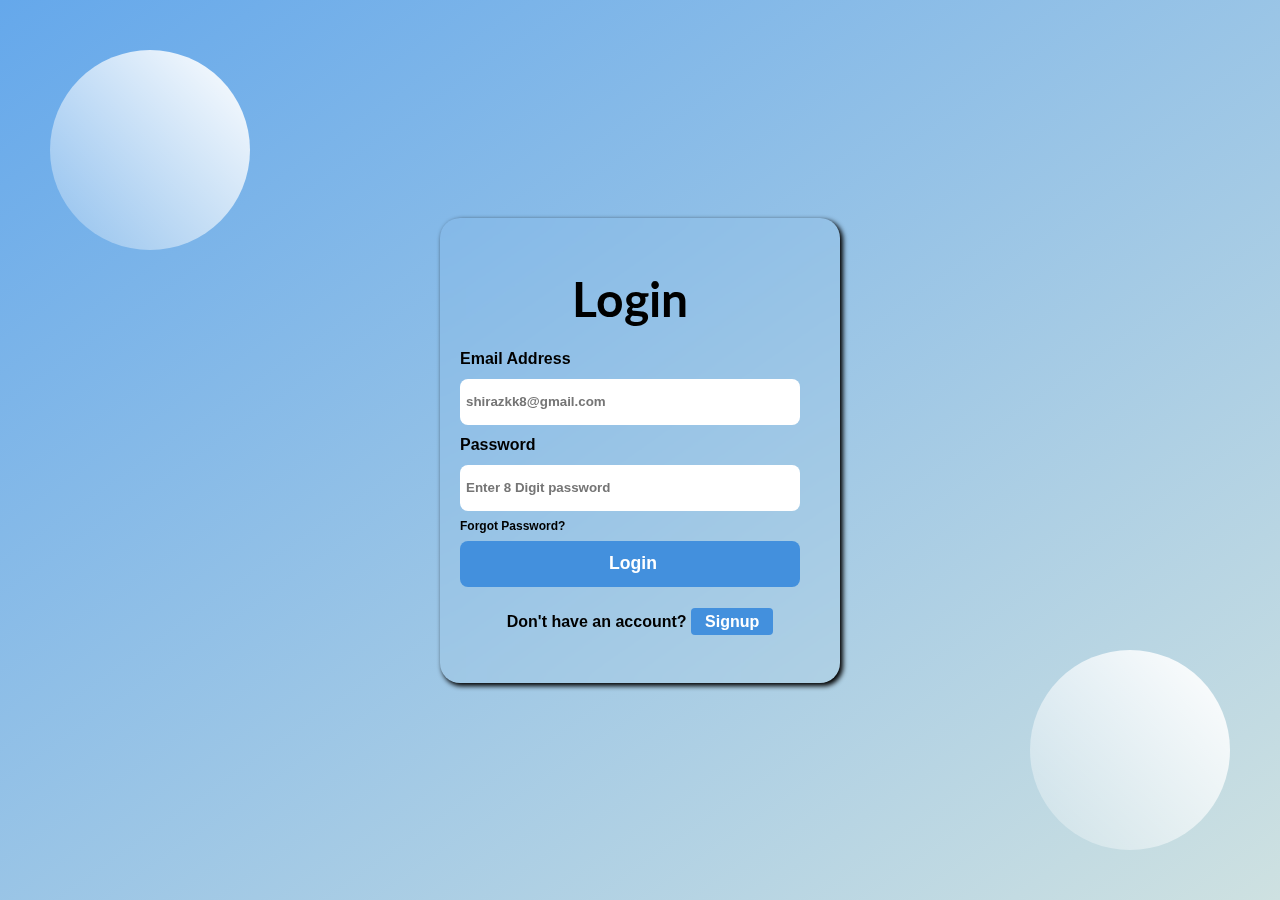
<file: login-form/index.html>
<!DOCTYPE html>
<html lang="en">
  <head>
    <meta charset="UTF-8" />
    <link rel="icon" type="image/x-icon" href="/assist/favicon.ico" />
    <meta name="viewport" content="width=device-width, initial-scale=1.0" />
    <title>Login-Form</title>
    <link rel="stylesheet" href="style.css">
    <link rel="stylesheet" href="/signup-form/index.html">
  </head>
  <body>
    <div class="outter-box">
      <div class="inner-box">
        <header class="header-section">
          <h1>Login</h1>
        </header>
        <main class="main-section">
          <form action="#">
            <label for="email">Email Address</label>
            <p>
              <input
                type="email"
                name="email-address"
                id=""
                placeholder="shirazkk8@gmail.com"
                required
              />
            </p>

            <label for="password">Password</label>
            <p>
              <input
                type="password"
                name="your-password"
                id=""
                placeholder="Enter 8 Digit password"
                required
              />
              <a class="forgot-password" href="#">Forgot Password?</a>
            </p>
             <p>
                <input class="login" type="button" value="Login">
             </p>

          </form>
        </main>
        <footer class="footer-section">
            <p>Don't have an account?
                <a href="/signup-form/index.html">Signup</a>
            </p>
          </footer>
      </div>
    </div>
    <div>
      <div class="circle c1"></div>
      <div class="circle c2"></div>
    </div>
  </body>
</html>
</file>
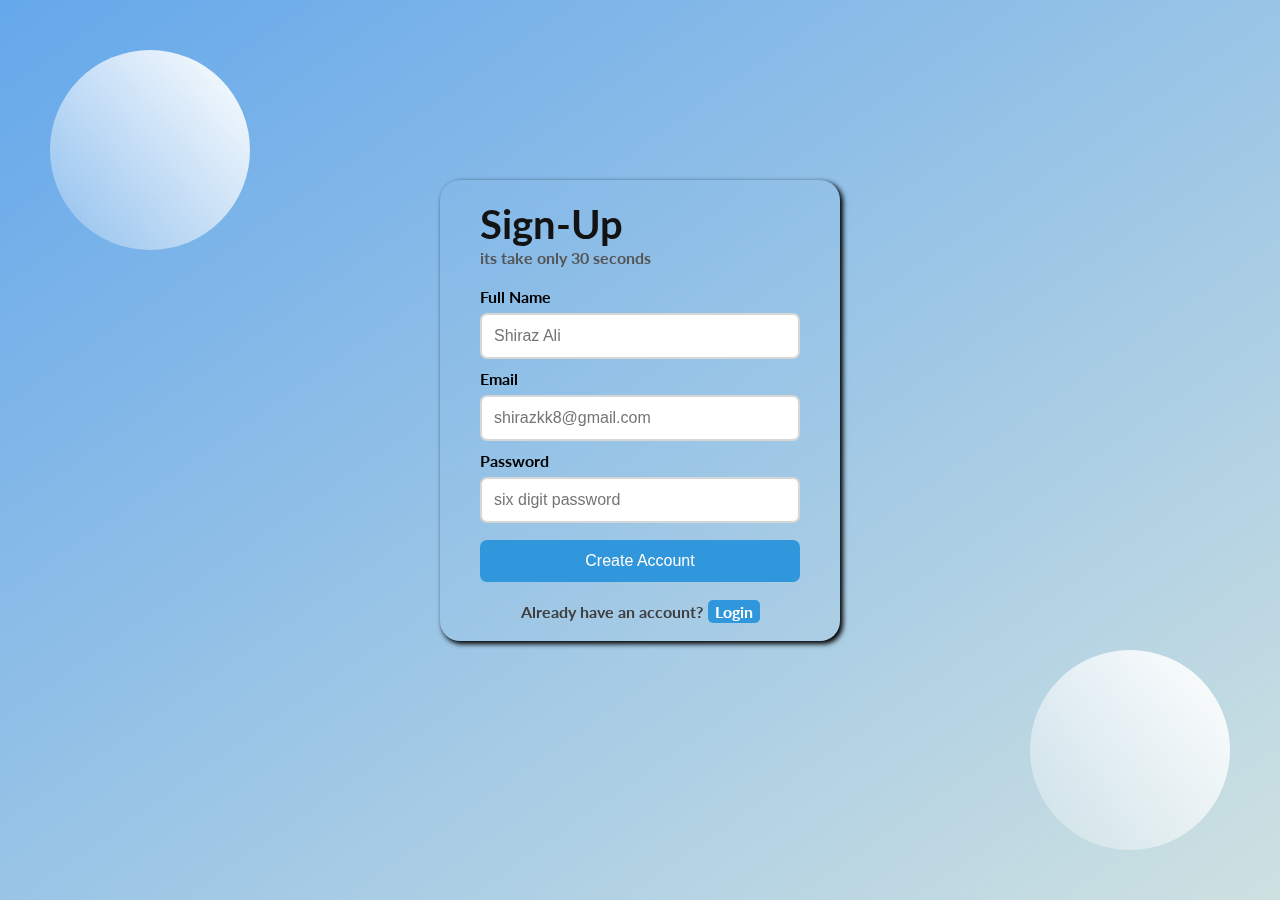
<file: signup-form/index.html>
<!DOCTYPE html>
<html lang="en">
  <head>
    <meta charset="UTF-8" />
    <link rel="icon" type="image/x-icon" href="/assist/favicon.ico" />
    <meta name="viewport" content="width=device-width, initial-scale=1.0" />
    <title>Sign-up form</title>
    <link rel="stylesheet" href="style.css" />
    <link rel="stylesheet" href="/login-form/index.html">
  </head>
  <body>
    <div class="outter-box">
      <div class="inner-box">
        <header class="signup-header">
          <h1>Sign-Up</h1>
          <p>its take only 30 seconds</p>
        </header>
        <main class="signup-body">
          <form action="">
            <p>
              <label for="fullname">Full Name</label>
              <input
                type="text"
                name="firstname"
                id="firstname"
                placeholder="Shiraz Ali"
                required
              />
            </p>
            <p>
              <label for="email">Email</label>
              <input
                type="email"
                name="Email"
                id="email"
                placeholder="shirazkk8@gmail.com"
                required
              />
            </p>
            <p>
              <label for="password">Password</label>
              <input
                type="password"
                name="password"
                id="password"
                placeholder="six digit password"
                required
              />
            </p>
            <p>
              <input id="submit-account" type="submit" value="Create Account" />
            </p>
          </form>
        </main>
        <footer class="signup-footer">
          <p>Already have an account?<a href="/login-form/index.html">Login</a></p>
        </footer>
        
      </div>
      <div class="circle cl1"></div>
      <div class="circle cl2"></div>
    </div>
  </body>
</html>
</file>
<file: login-form/style.css>
@import url('https://fonts.googleapis.com/css2?family=Baloo+Bhaijaan+2:wght@400..800&family=Lato:ital,wght@0,100;0,300;0,400;0,700;0,900;1,100;1,300;1,400;1,700;1,900&family=Poppins:ital,wght@0,100;0,200;0,300;0,400;0,500;0,600;0,700;0,800;0,900;1,100;1,200;1,300;1,400;1,500;1,600;1,700;1,800;1,900&display=swap');

*{
    margin: 0;
    padding: 0;
    box-sizing: border-box;
}
p{ 
     font-family:'Lucida Sans', 'Lucida Sans Regular', 'Lucida Grande', 'Lucida Sans Unicode', Geneva, Verdana, sans-serif;
     font-weight: 700;

}
h1{
    font-family: 'Lato';
    font-weight: 700;
    
}
label{
  font-family: sans-serif;
}
body{
    background: linear-gradient(to top left, #cee1e1, #65a8eb);
}
.outter-box{
    display: flex;
    justify-content: center;
    align-items: center;
    width: 100vw;
    height: 100vh;

}

.inner-box{
    display: flex;
    justify-content:center;
    align-items:flex-start;
    flex-direction: column;
   width: 400px;
   height: 465px;
   background:linear-gradient(to top left, rgba(250, 252, 253, 0.699),);
   backdrop-filter: blur(10px);
   border-radius: 20px;
   box-shadow: 2.5px 2.5px 5px;
   z-index: 2; 

}

.header-section h1{
    height: 55px;
    width: 320px;
    text-align: center;
    margin-left: 30px;
    font-size: 3rem;
}

.main-section{
    width: 100%;
    margin: 20px;
}
.main-section label{
    display: block;
    font-weight: 700;
    margin: 5px 0;
}
.main-section p input{
    margin: 6px 0;
    padding-left: 6px;
    border-radius: 8px;
    border: none;
    width: 85%;
    height: 46px;
    font-weight: 600;
}
.forgot-password{
    width: 338px;
    font-family: sans-serif;
    font-weight: 600;
    color: black;
    text-decoration: none;
    padding-block: 2px;
    display: block;
    font-size: 12px;
}
.forgot-password:hover{
    color: #0a6cdd;
}
.login{
    background-color: #4390dd;
    color: white;
    border: none;
    border-radius: 8px;
    /* margin-top: 250px; */
    font-size: 1.1rem;
}
.login:hover{
cursor: pointer;
background-color: #0a6cdd;
}
.footer-section{
    margin: 0 auto;
}
.footer-section a{
    text-decoration: none;
    background-color: #4390dd;
    border-radius: 4px;
    padding: 5px 14px;
    color: white;
    
}
.footer-section a:hover{
background-color: #0a6cdd;
}

.circle{
    width: 200px;
    height: 200px;
    border-radius: 100px;
    background: linear-gradient(to top right ,#ffffff33,#ffffffff);
    position: absolute;
}

.c1{
    top: 50px;
    left: 50px;

}

.c2{
    bottom: 50px;
    right: 50px;
}


/* media quries */

@media screen and (max-width:460px) {
    .inner-box{
        display: flex;
        justify-content:center;
        align-items:flex-start;
        flex-direction: column;
       width: 300px;
       height: 400px;
       background:linear-gradient(to top left, rgba(250, 252, 253, 0.699),);
       backdrop-filter: blur(10px);
       border-radius: 20px;
       box-shadow: 2.5px 2.5px 5px;
       z-index: 2; 
    
    }
    .outter-box{
        display: flex;
        justify-content: center;
        align-items: center;
        width: 100vw;
        height: 100vh;
        overflow: hidden;
    }
    
}
</file>
<file: signup-form/style.css>
@import url('https://fonts.googleapis.com/css2?family=Baloo+Bhaijaan+2:wght@400..800&family=Lato:ital,wght@0,100;0,300;0,400;0,700;0,900;1,100;1,300;1,400;1,700;1,900&family=Poppins:ital,wght@0,100;0,200;0,300;0,400;0,500;0,600;0,700;0,800;0,900;1,100;1,200;1,300;1,400;1,500;1,600;1,700;1,800;1,900&display=swap');
*{
    margin: 0;
    padding: 0;
    box-sizing: border-box;
}

body{
   font-family:"Lato", sans-serif;
   font-weight: bolder;

}
.outter-box{
    width: 100vw;
    height: 100vh;
    background:linear-gradient(to top left, #cee1e1, #65a8eb);
}

.inner-box{
    width: 400px;
    /* height: 500px; */
    margin:0px auto;
     position:relative;
     top: 20%;
   padding: 20px 40px;
   background:linear-gradient(to top left, rgba(250, 252, 253, 0.699),);
    backdrop-filter: blur(10px);
    border-radius: 20px;
    box-shadow: 2.5px 2.5px 5px;
    z-index: 2; 
    
}

.signup-header h1{
    font-size: 2.5rem;
    color: #131313;
}
.signup-header p{
    font: 1rem;
    color: #555;
}
 .signup-body{
    margin: 20px 0px;
}
.signup-body p{
    margin: 10px 0;
}
.signup-body p label{
    display: block;
    font-weight: bold;
}

.signup-body p input{
    width: 100%;
    padding: 12px;
    border: 2px solid #cccc;
    border-radius: 7px;
    font-size: 1rem;
    margin-top: 7px
}

#submit-account{
    border:none;
    background-color: #3097dc;
    color: rgb(255, 251, 251);
    cursor:pointer;
}

#submit-account:hover{
   background-color: #0eb0e6;
}

.signup-footer p{
    color: #3f3e3e;
    text-align: center;
}

.signup-footer p a{
    text-decoration: none;
    margin-left: 5px;
    color: white;
    background-color: #3097dc;
    border-radius: 5px;
    padding: 2px 7px;
    /* padding: 2px 71px; */
    /* display: block; */
    /* text-align:end; */
}

.signup-footer p a:hover{
    background-color:#0eb0e6;
}

.circle{
    width: 200px;
    height: 200px;
    border-radius:100px ;
    background: linear-gradient(to top right ,#ffffff33,#ffffffff);
    position:absolute
}

.cl1{
    top: 50px;
    left: 50px;
}

.cl2{
    bottom: 50px;
    right: 50px;
} 



@media  screen and (max-width:460px) {
    .inner-box{
        width: 350px;
        height: 500px;
        margin:0px auto;
         position:relative;
         top: 20%;
       padding: 20px 40px;
       background:linear-gradient(to top left, rgba(250, 252, 253, 0.699),);
        backdrop-filter: blur(10px);
        border-radius: 20px;
        box-shadow: 2.5px 2.5px 5px;
        z-index: 2; 
        
    }
}
</file>
